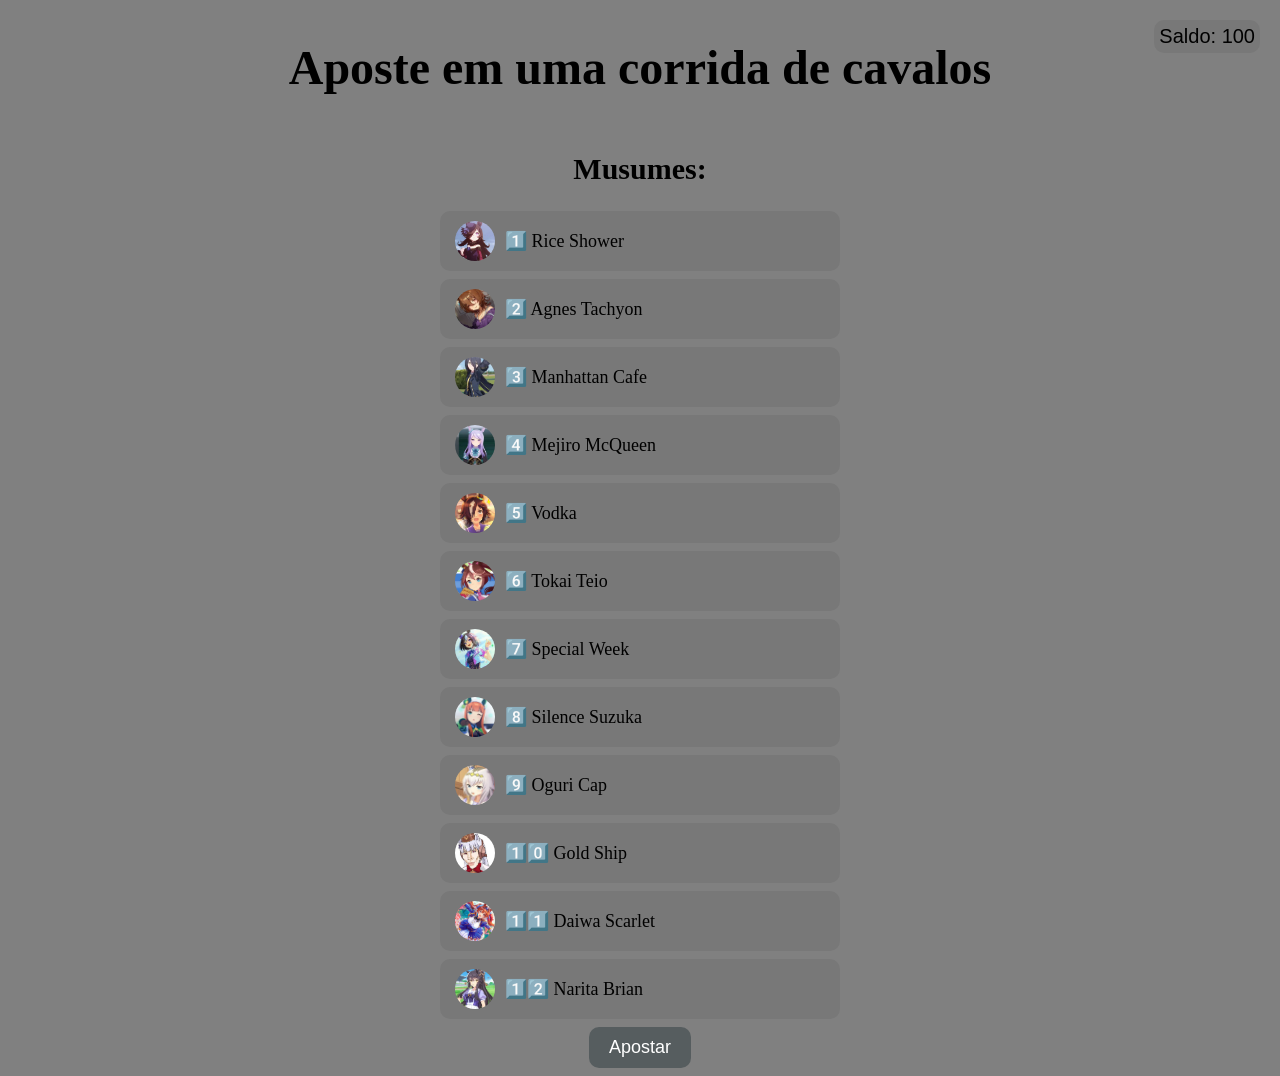
<file: index.html>
<!DOCTYPE html>
<html lang="en">
<head>
<meta charset="UTF-8">
<meta name="viewport" content="width=device-width, initial-scale=1.0">
<link rel="stylesheet" href="/css/style.css">
<title>Aposte agora</title>
</head>

<body>

<div class="title">
<h1>Aposte em uma corrida de cavalos</h1>
</div>

<div id="saldoButton">
    <button class="saldo" onclick="saldoConfig()">Saldo: <span id="saldo"></span></button>
</div>
<div class="subtitle">
<h2>Musumes:</h2>
</div>

<div class="musumes">
<p>
    <img src="/img/rice_shower.jpg" class="avatar">
    1️⃣ Rice Shower
</p>

<p>
    <img src="/img/agnes_tachyon.jpg" class="avatar">
    2️⃣ Agnes Tachyon
</p>

<p>
    <img src="/img/manhattan_cafe.jpg" class="avatar">
    3️⃣ Manhattan Cafe
</p>

<p>
    <img src="/img/mejiro_mcqueen.jpg" class="avatar">
    4️⃣ Mejiro McQueen
</p>

<p>
    <img src="/img/vodka.jpg" class="avatar">
    5️⃣ Vodka
</p>

<p>
    <img src="/img/tokai_teio.jpg" class="avatar">
    6️⃣ Tokai Teio
</p>

<p>
    <img src="/img/special_week.jpg" class="avatar">
    7️⃣ Special Week
</p>

<p>
    <img src="/img/silence_suzuka.jpg" class="avatar">
    8️⃣ Silence Suzuka
</p>

<p>
    <img src="/img/oguri_cap.jpg" class="avatar">
    9️⃣ Oguri Cap
</p>

<p>
    <img src="/img/gold_ship.jpg" class="avatar">
    1️⃣0️⃣ Gold Ship
</p>

<p>
    <img src="/img/daiwa_scarlet.jpg" class="avatar">
    1️⃣1️⃣ Daiwa Scarlet
</p>

<p>
    <img src="/img/narita_brian.jpg" class="avatar">
    1️⃣2️⃣ Narita Brian
</p>
</div>
<div>
    <button class="apostarButton" onclick="apostar()">Apostar</button>
</div>

    <script src="/js/geral.js"></script>
    <script src="/js/script.js"></script>
</body>
</html>
</file>
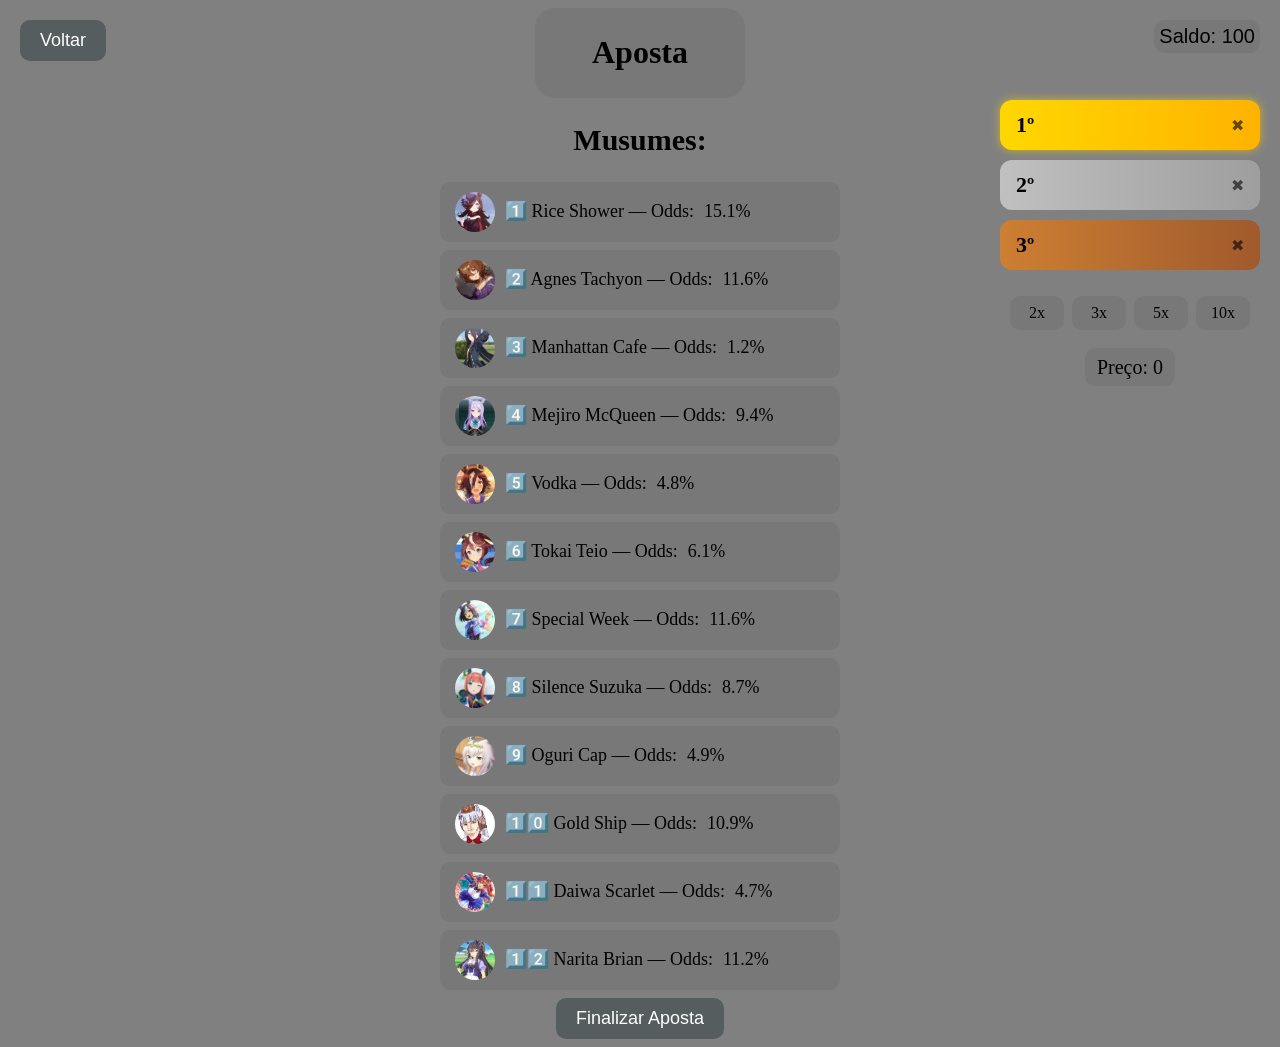
<file: pages/aposta.html>
<!DOCTYPE html>
<html lang="en">
<head>
<meta charset="UTF-8">
<meta name="viewport" content="width=device-width, initial-scale=1.0">
<link rel="stylesheet" href="/css/style.css">
<link rel="stylesheet" href="/css/aposta.css">
<title>Aposte agora</title>
</head>

<body>
<div id="saldoButton">
    <button class="saldo" onclick="saldoConfig()">Saldo: <span id="saldo"></span></button>
</div>

<div>
    <button class="leaveButton" onclick="goBackIndex()">Voltar</button>
</div>

<div id="toast" class="toast">
    
</div>

<div class="betTitle">
    <h1>Aposta</h1>
</div>

<div class="podio">
    <div class="lugar primeiro">
        <span class="pos">1º</span>
        <span class="nome"></span>
        <span class="remove" data-position="0">✖</span>
    </div>

    <div class="lugar segundo">
        <span class="pos">2º</span>
        <span class="nome"></span>
        <span class="remove" data-position="1">✖</span>
    </div>

    <div class="lugar terceiro">
        <span class="pos">3º</span>
        <span class="nome"></span>
        <span class="remove" data-position="2">✖</span>
    </div>

    <div class="multipliers">
        <p class="times" data-times="2">2x</p>
        <p class="times" data-times="3">3x</p>
        <p class="times" data-times="5">5x</p>
        <p class="times" data-times="10">10x</p>
    </div>

    <div>
        <span class="price">Preço: <span id="priceQt">0</span></span>
    </div>
</div>

<div class="subtitle">
<h2>Musumes:</h2>
</div>

<div class="musumes">
<p class="musume" data-musume="Rice Shower">
    <img src="/img/rice_shower.jpg" class="avatar">
    1️⃣ Rice Shower — Odds: <span id="odd1"></span>
</p>

<p class="musume" data-musume="Agnes Tachyon">
    <img src="/img/agnes_tachyon.jpg" class="avatar">
    2️⃣ Agnes Tachyon — Odds: <span id="odd2"></span>
</p>

<p class="musume" data-musume="Manhattan Cafe">
    <img src="/img/manhattan_cafe.jpg" class="avatar">
    3️⃣ Manhattan Cafe — Odds: <span id="odd3"></span>
</p>

<p class="musume" data-musume="Mejiro McQueen">
    <img src="/img/mejiro_mcqueen.jpg" class="avatar">
    4️⃣ Mejiro McQueen — Odds: <span id="odd4"></span>
</p>

<p class="musume" data-musume="Vodka">
    <img src="/img/vodka.jpg" class="avatar">
    5️⃣ Vodka — Odds: <span id="odd5"></span>
</p>

<p class="musume" data-musume="Tokai Teio">
    <img src="/img/tokai_teio.jpg" class="avatar">
    6️⃣ Tokai Teio — Odds: <span id="odd6"></span>
</p>

<p class="musume" data-musume="Special Week">
    <img src="/img/special_week.jpg" class="avatar">
    7️⃣ Special Week — Odds: <span id="odd7"></span>
</p>

<p class="musume" data-musume="Silence Suzuka">
    <img src="/img/silence_suzuka.jpg" class="avatar">
    8️⃣ Silence Suzuka — Odds: <span id="odd8"></span>
</p>

<p class="musume" data-musume="Oguri Cap">
    <img src="/img/oguri_cap.jpg" class="avatar">
    9️⃣ Oguri Cap — Odds: <span id="odd9"></span>
</p>

<p class="musume" data-musume="Gold Ship">
    <img src="/img/gold_ship.jpg" class="avatar">
    1️⃣0️⃣ Gold Ship — Odds: <span id="odd10"></span>
</p>

<p class="musume" data-musume="Daiwa Scarlet">
    <img src="/img/daiwa_scarlet.jpg" class="avatar">
    1️⃣1️⃣ Daiwa Scarlet — Odds: <span id="odd11"></span>
</p>

<p class="musume" data-musume="Narita Brian">
    <img src="/img/narita_brian.jpg" class="avatar">
    1️⃣2️⃣ Narita Brian — Odds: <span id="odd12"></span>
</p>
</div>
<div>
    <button class="apostarButton" onclick="finishBet()">Finalizar Aposta</button>
</div>

    <script src="/js/geral.js"></script>
    <script src="/js/script.js"></script>
    <script src="/js/aposta.js"></script>
</body>
</html>
</file>
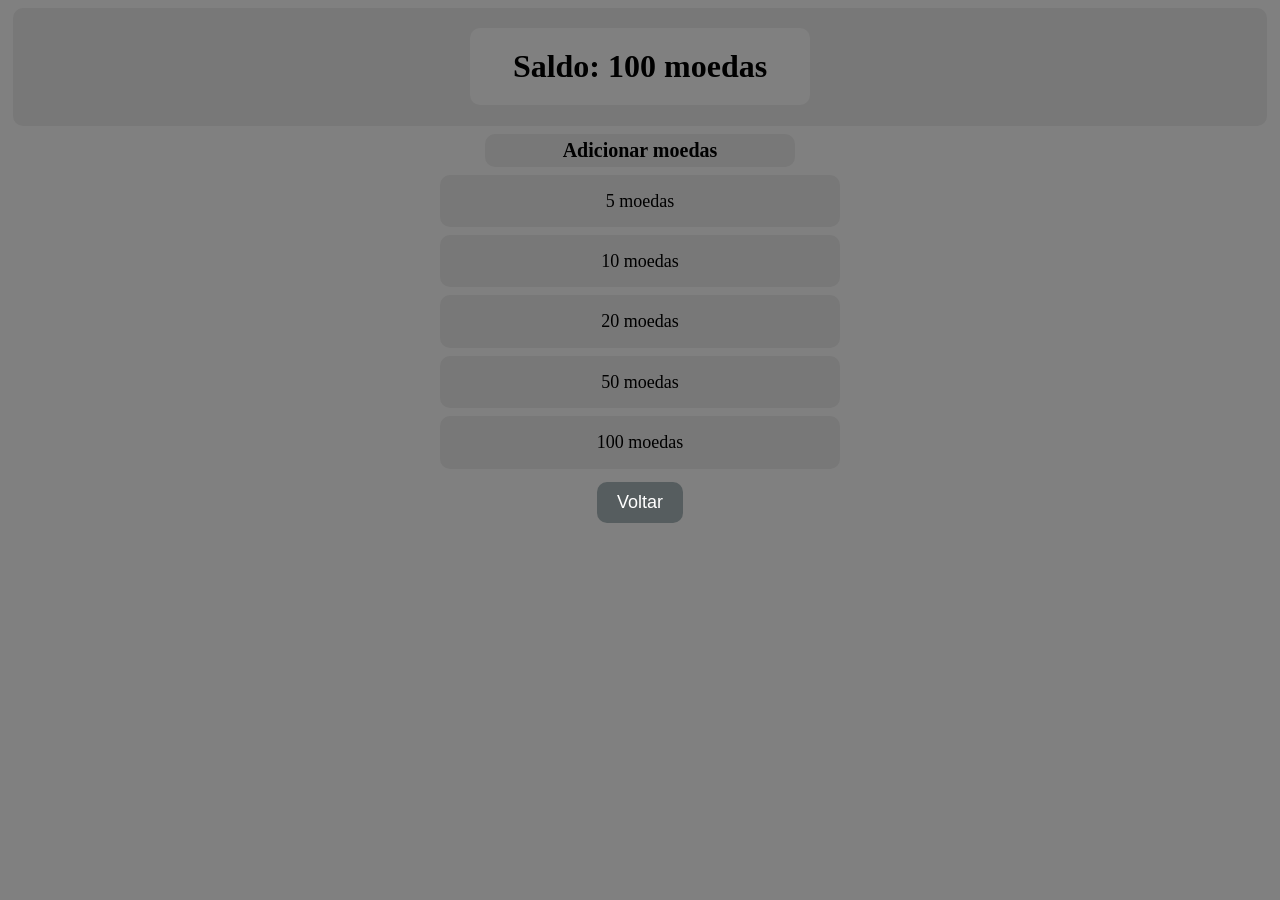
<file: pages/saldo.html>
<!DOCTYPE html>
<html lang="en">
<head>
    <meta charset="UTF-8">
    <meta name="viewport" content="width=device-width, initial-scale=1.0">
    <link rel="stylesheet" href="../css/saldo.css">
    <title>Saldo</title>
</head>
<body>
    <div class="saldo-container">
        <div class="saldo-box">
            <h1>Saldo: <span id="saldo"></span> moedas</h1>
        </div>
    </div>

    <div>
        <h2 class="subtitle">Adicionar moedas</h2>
    </div>

    <div class="addCoins">
        <p data-value="5">5 moedas</p>
        <p data-value="10">10 moedas</p>
        <p data-value="20">20 moedas</p>
        <p data-value="50">50 moedas</p>
        <p data-value="100">100 moedas</p>
    </div>

    <div>
        <button class="indexButton" onclick="exit()">Voltar</button>
    </div>

    <script src="../js/geral.js"></script>
    <script src="../js/saldo.js"></script>
</body>
</html>
</file>
<file: css/style.css>
body{
    text-align: center;
    background-color: gray;
    color: black;
}

.title {
    font-size: 24px;
    width: 100%;
    display: flex;
    justify-content: center;
}

.saldo{
    font-size: 20px;
    position: fixed;
    top: 20px;
    right: 20px;

    background-color: rgb(120,120,120);
    padding: 5px;
    border: none;
    border-radius: 10px;
    transition: 0.2s;
    cursor: pointer;
}

.saldo:hover{
    background-color: rgb(150,150,150);
    transform: scale(1.02); 
}

.subtitle{
    font-size: 20px;
}

.musumes{
    width: 400px;
    margin: auto;
    text-align: left;
    font-size: 18px;
    line-height: 1.8;
}

.musumes p{
    display: flex;
    align-items: center;
    gap: 10px;

    background-color: rgb(120,120,120);
    padding: 10px 15px;
    border-radius: 10px;
    margin: 8px 0;
    cursor: pointer;
    transition: transform 0.4s ease, scale 0.2s;
}

.avatar{
    width: 40px;
    height: 40px;
    border-radius: 50%;
    object-fit: cover;
}

.musumes p:hover{
    background-color: rgb(150,150,150);
    scale: 1.02;
}

.apostarButton{
    background-color: rgb(86, 93, 95);
    color: white;
    font-size: 18px;
    padding: 10px 20px;
    border: none;
    border-radius: 10px;
    cursor: pointer;
    transition: 0.2s;
}

.apostarButton:hover{
    background-color: rgb(150,150,150);
    transform: scale(1.02);
}

.toast {
    position: fixed;
    bottom: 30px;
    left: 50%;
    transform: translateX(-50%);
    background: black;
    color: white;
    padding: 10px 20px;
    border-radius: 8px;
    opacity: 0;
    transition: 0.3s;
     z-index: 9999;
}

.toast.show {
    opacity: 1;
}
</file>
<file: css/aposta.css>
.betTitle{
    background-color: rgb(120,120,120);
    text-align: center;
    padding: 5px;
    border-radius: 20px;
    width: 200px;
    margin: 0 auto;
    cursor: pointer;
    transition: 0.2s;
}

.betTitle:hover{
    background-color: rgb(150,150,150);
    transform: scale(1.02);
}

.leaveButton{
    background-color: rgb(86, 93, 95);
    color: white;
    font-size: 18px;
    padding: 10px 20px;
    border: none;
    border-radius: 10px;
    cursor: pointer;
    transition: 0.2s;
    position: fixed;
    top: 20px;
    left: 20px;
}

.leaveButton:hover{
    background-color: rgb(150,150,150);
    transform: scale(1.02);
}

.podio{
    position: fixed;
    top: 100px;
    right: 20px;
    width: 260px;
    display: flex;
    flex-direction: column;
    gap: 10px;
    cursor: pointer;
}

.lugar{
    display: flex;
    align-items: center;
    justify-content: space-between;
    padding: 12px 16px;
    border-radius: 12px;
    background: rgb(120,120,120);
    font-size: 18px;
    transition: 0.2s;
}

.lugar:hover{
    transform: scale(1.03);
    background: rgb(150,150,150);
}

.pos{
    font-weight: bold;
    font-size: 22px;
}

.nome{
    opacity: 0.9;
}

.primeiro{
    background: linear-gradient(90deg, #ffd700, #ffb300);
    color: black;
    box-shadow: 0 0 10px rgba(255,215,0,0.6);
}

.segundo{
    background: linear-gradient(90deg, #c0c0c0, #9e9e9e);
}

.terceiro{
    background: linear-gradient(90deg, #cd7f32, #a05a2c);
}

.multipliers {
    display: flex;
    justify-content: center;
    gap: 8px;
}

.times {
    background-color: rgb(120,120,120);
    border-radius: 10px;
    padding: 8px 12px;
    min-width: 30px;
    text-align: center;
    cursor: pointer;
    transition: 0.2s;
}

.times:hover {
    background-color: rgb(150,150,150);
    transform: scale(1.02);
}

.times.active {
    background-color: rgb(150,150,150);
    transform: scale(1.1);
}

.price{
    background-color: rgb(120,120,120);
    margin: 5px;
    border-radius: 10px;
    padding: 8px 12px;
    min-width: 30px;
    text-align: center;
    font-size: 20px;
    cursor: pointer;
    transition: 0.2s;
}

.price:hover {
    background-color: rgb(150,150,150);
    transform: scale(1.02);
}

sup{
    font-size: 0.6em;
    vertical-align: super;
    line-height: 1;
}

.remove{
    cursor: pointer;
    font-size: 16px;
    opacity: 0.6;
    transition: 0.2s;
}

.remove:hover{
    opacity: 1;
    transform: scale(1.2);
    color: red;
}
</file>
<file: css/saldo.css>
body {
    background-color: gray;
    text-align: center;
    color: black;
}

.saldo-container {
    background-color: rgb(120,120,120);
    padding: 0.3px 10px;
    border-radius: 10px;
    margin: 5px;
    font-weight: bold;
}

.saldo-box {
    background-color: gray;
    padding: 20px;
    border-radius: 10px;
    max-width: 300px;
    margin: 20px auto;
    cursor: pointer;
}

.saldo-box:hover {
    background-color: rgb(150,150,150);
    transition: 0.1s;
}

h1 {
    margin: 0;
}

.subtitle {
    background-color: rgb(120,120,120);
    text-align: center;
    font-size: 20px;
    padding: 5px;
    border-radius: 10px;
    margin: 8px auto;
    width: 300px;
    cursor: pointer;
}

.subtitle:hover {
    background-color: rgb(150,150,150);
    transition: 0.2s;
    transform: scale(1.02);
}

.addCoins {
    width: 400px;
    margin: auto;
    text-align: center;
    font-size: 18px;
    line-height: 1.8;
}

.addCoins p{
    background-color: rgb(120,120,120);
    padding: 10px 15px;
    border-radius: 10px;
    margin: 8px 0;
    cursor: pointer;
    transition: 0.2s;
}

.addCoins p:hover{
    background-color: rgb(150,150,150);
    transform: scale(1.02);
}

.indexButton{
    background-color: rgb(86, 93, 95);
    color: white;
    margin: 5px;
    font-size: 18px;
    padding: 10px 20px;
    border: none;
    border-radius: 10px;
    cursor: pointer;
}

.indexButton:hover{
    background-color: rgb(150,150,150);
    transform: scale(1.02);
    transition: 0.2s;
}
</file>
